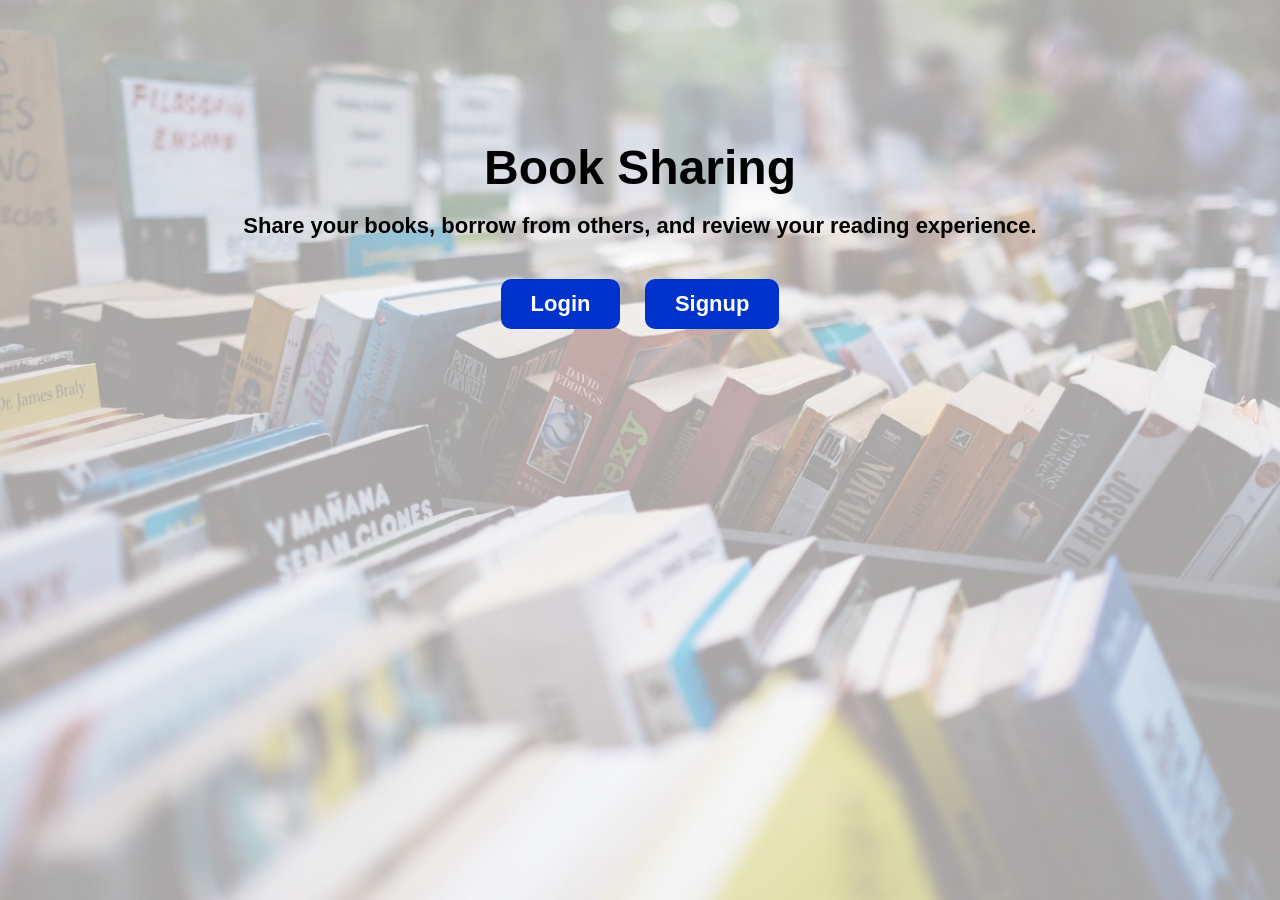
<file: frontend/index.html>
<!DOCTYPE html>
<html>
<head>
    <title>Book Sharing</title>
    <!-- homepage updated -->

    <link rel="stylesheet" href="style.css">
</head>
<body>

<div class="home-container">
    <h1>Book Sharing</h1>
    <h2>Share your books, borrow from others, and review your reading experience.</h2>

    <div class="home-buttons">
        <a href="login.html" class="btn">Login</a>
        <a href="signup.html" class="btn">Signup</a>
    </div>
</div>
<!-- final cleanup -->

</body>
</html>
</file>
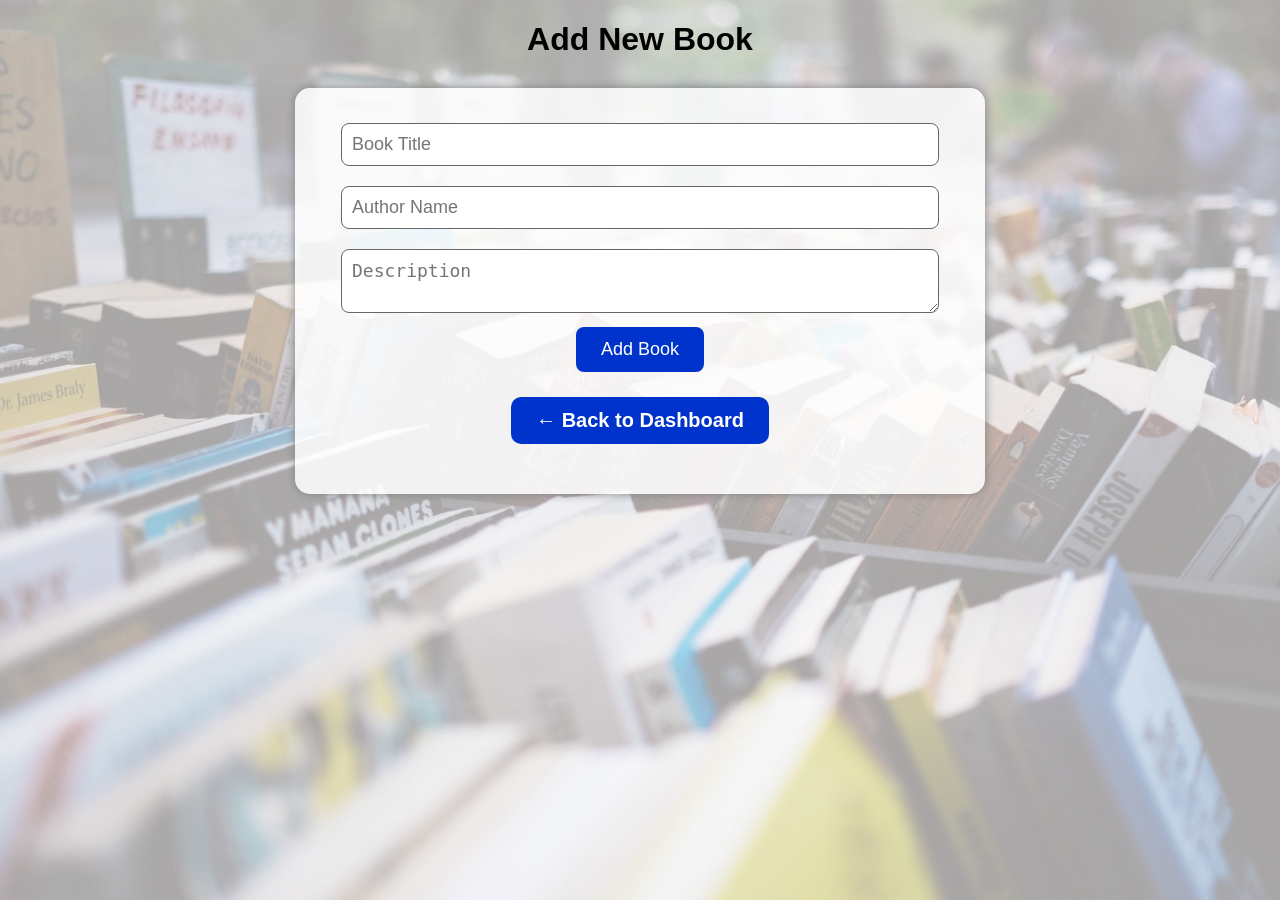
<file: frontend/add-book.html>
<!DOCTYPE html>
<html>
<head>
    <title>Add Book</title>
    <link rel="stylesheet" href="style.css">
</head>
<body>
    <!-- add book page updated -->


<h1>Add New Book</h1>

<div class="center-box">
    <form action="../backend/addBook.php" method="POST">
        <input type="text" name="title" placeholder="Book Title" required>
        <input type="text" name="author" placeholder="Author Name" required>
        <textarea name="description" placeholder="Description"></textarea>
        <button type="submit">Add Book</button>
    </form>
    <div class="back-btn">
    <a href="dashboard.html">← Back to Dashboard</a>
</div>

</div>

</body>
</html>
</file>
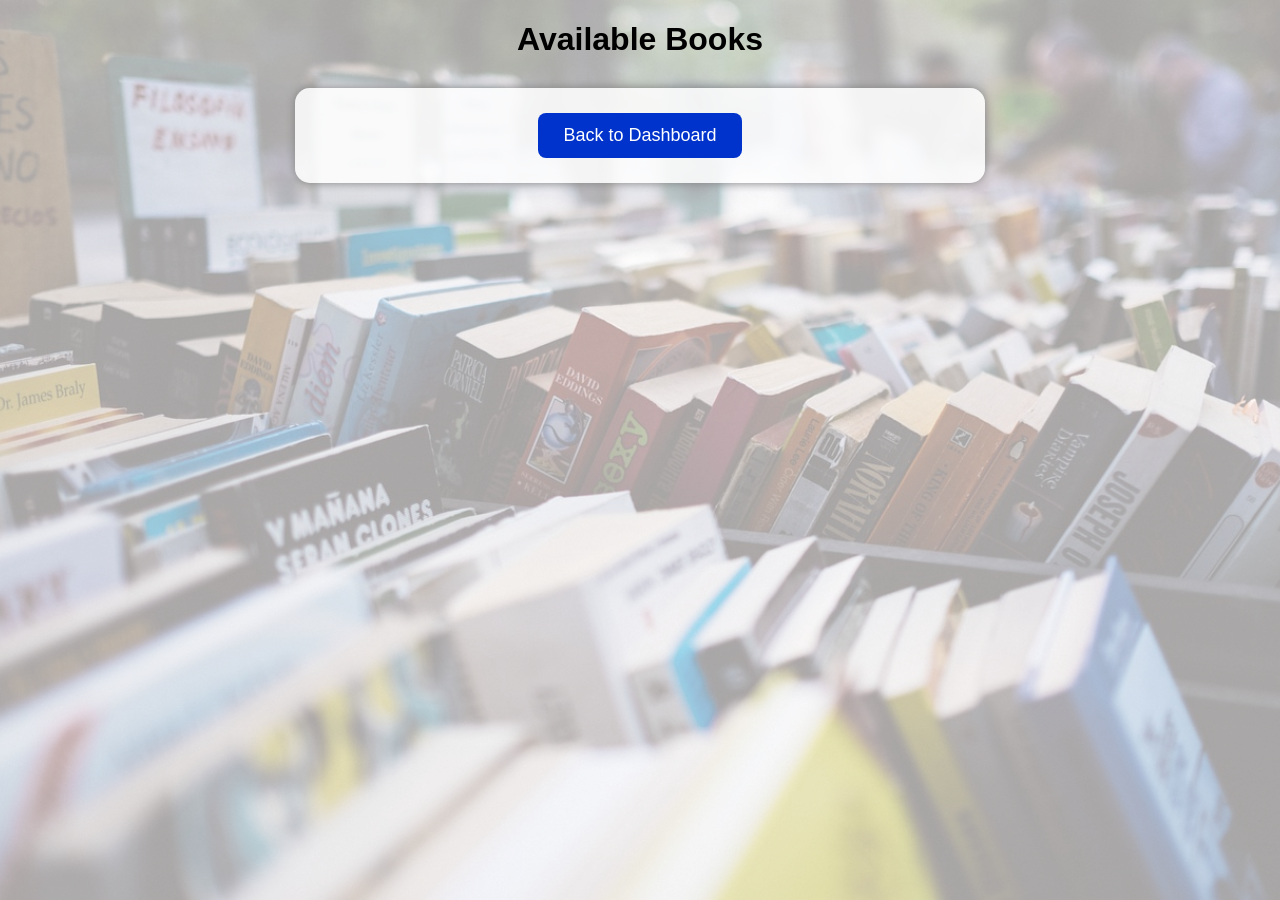
<file: frontend/borrow.html>
<!DOCTYPE html>
<html>
<head>
    <title>Borrow Books</title>
    <link rel="stylesheet" href="style.css">
</head>
<body>
    <!-- borrow page updated -->


<h1>Available Books</h1>

<div id="bookList"></div>

<div class="center-box">
    <a href="dashboard.html"><button>Back to Dashboard</button></a>
</div>

<script src="script.js"></script>

</body>
</html>
</file>
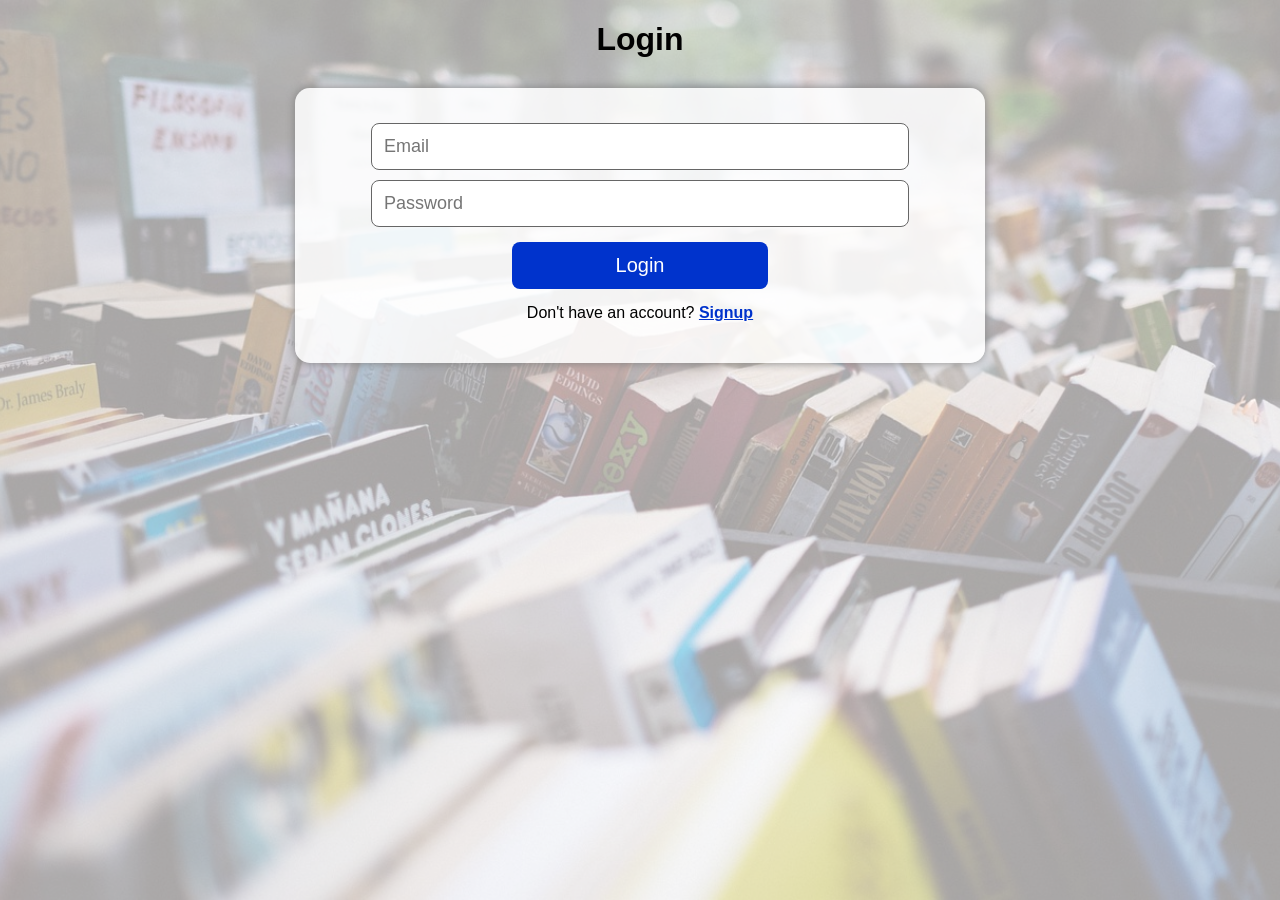
<file: frontend/login.html>
<!DOCTYPE html>
<html>
<head>
    <title>Login</title>
    <!-- login ui updated -->
<link rel="stylesheet" href="style.css">
</head>
<body>

<h1>Login</h1>
<!-- login ui updated -->

<div class="center-box form-box">
    <form action="../backend/login.php" method="POST">
        <input type="email" name="email" placeholder="Email" required>
        <input type="password" name="password" placeholder="Password" required>

        <button type="submit">Login</button>

        <p>Don't have an account? <a href="signup.html">Signup</a></p>
    </form>
</div>

</body>
</html>
</file>
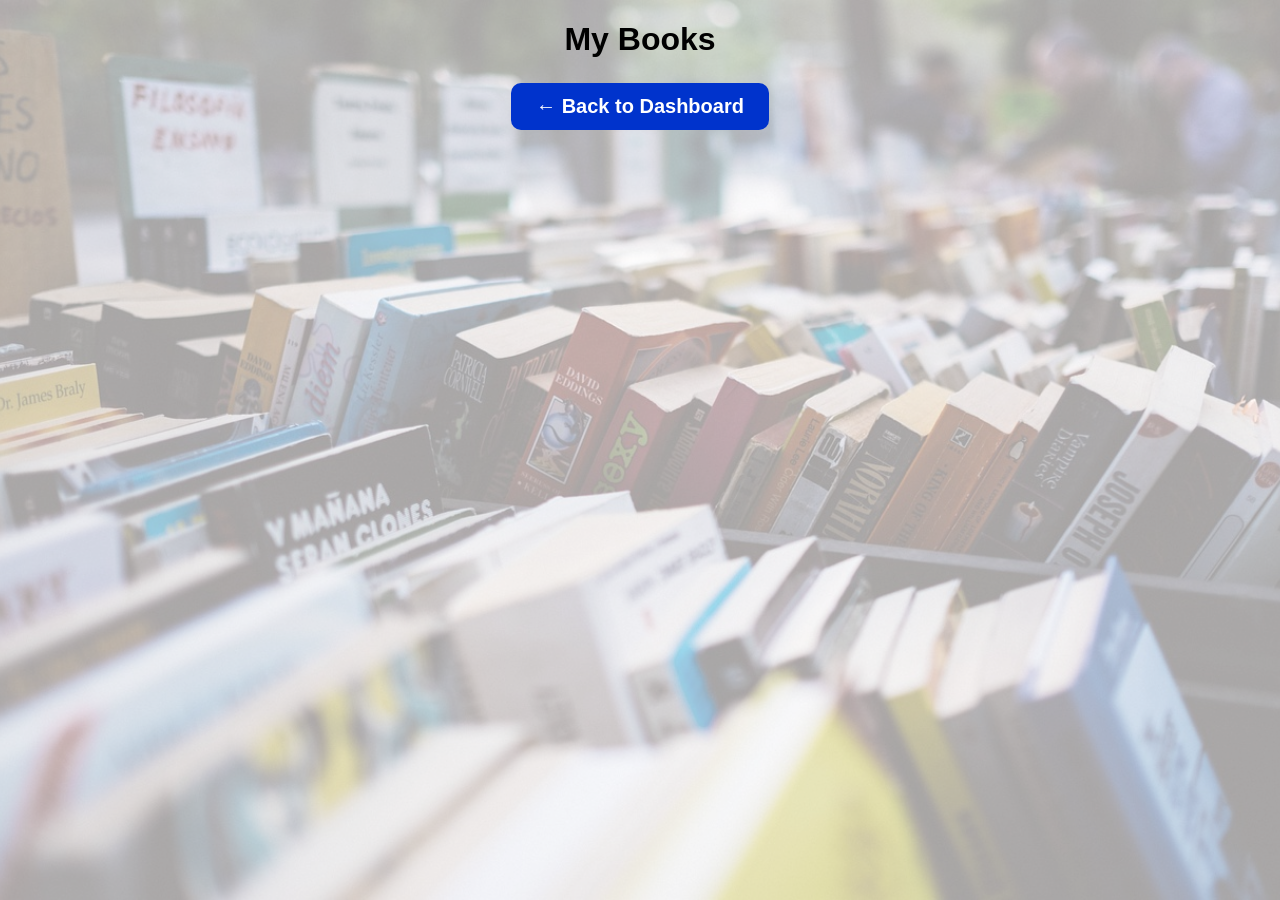
<file: frontend/mybooks.html>
<!DOCTYPE html>
<html>
<head>
    <title>My Books</title>
    <link rel="stylesheet" href="style.css">
</head>
<body>
    <!-- my books page updated -->


<h1>My Books</h1>

<div id="myBooks"></div>

<div class="back-btn">
    <a href="dashboard.html">← Back to Dashboard</a>
</div>

<script src="script.js"></script>

</body>
</html>
</file>
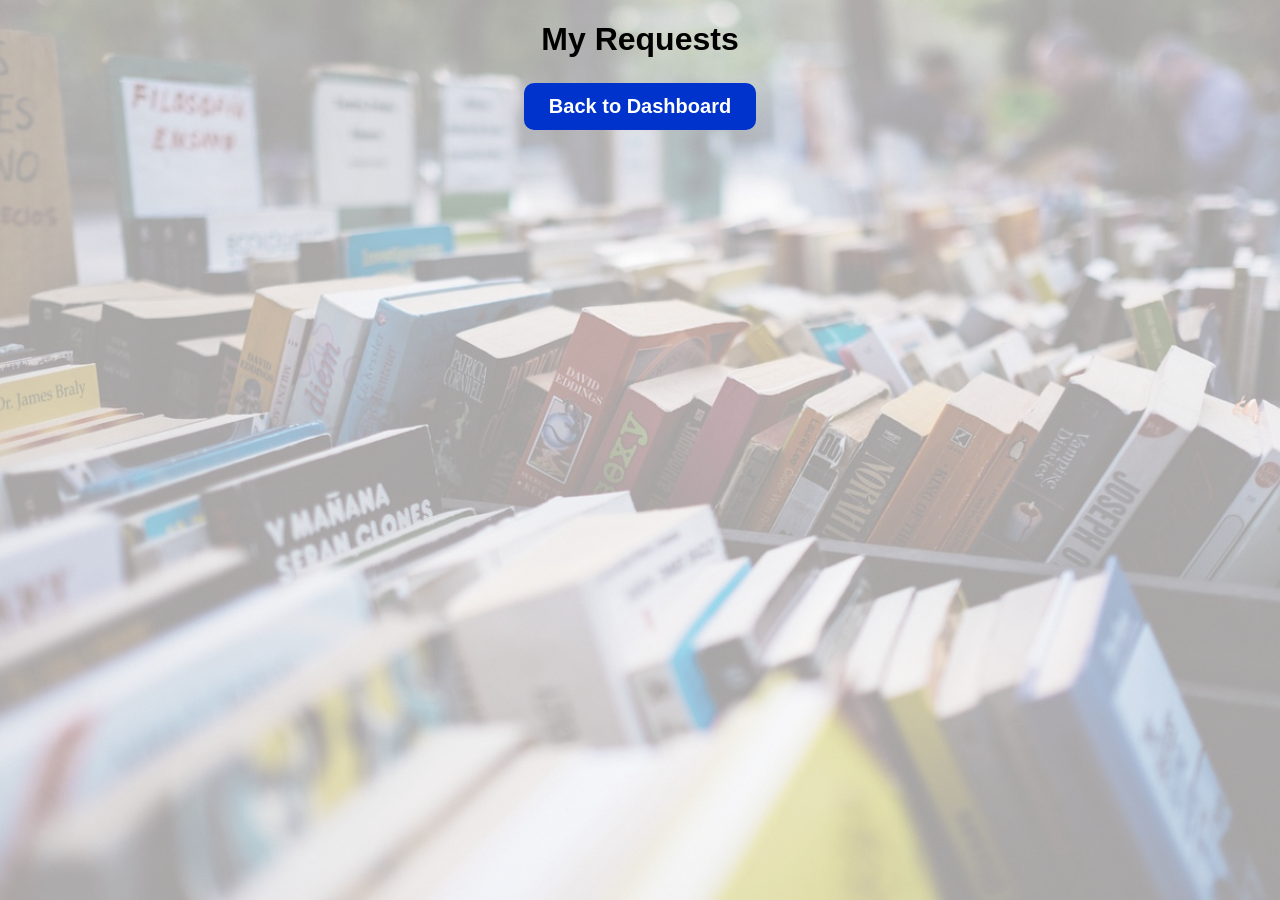
<file: frontend/myrequests.html>
<!DOCTYPE html>
<html>
<head>
    <title>My Requests</title>
    <link rel="stylesheet" href="style.css">
</head>
<body>
<!-- my requests page updated -->

<h1>My Requests</h1>

<div id="reqList"></div>

<div class="back-btn">
    <a href="dashboard.html">Back to Dashboard</a>
</div>

<script src="script.js"></script>

</body>
</html>
</file>
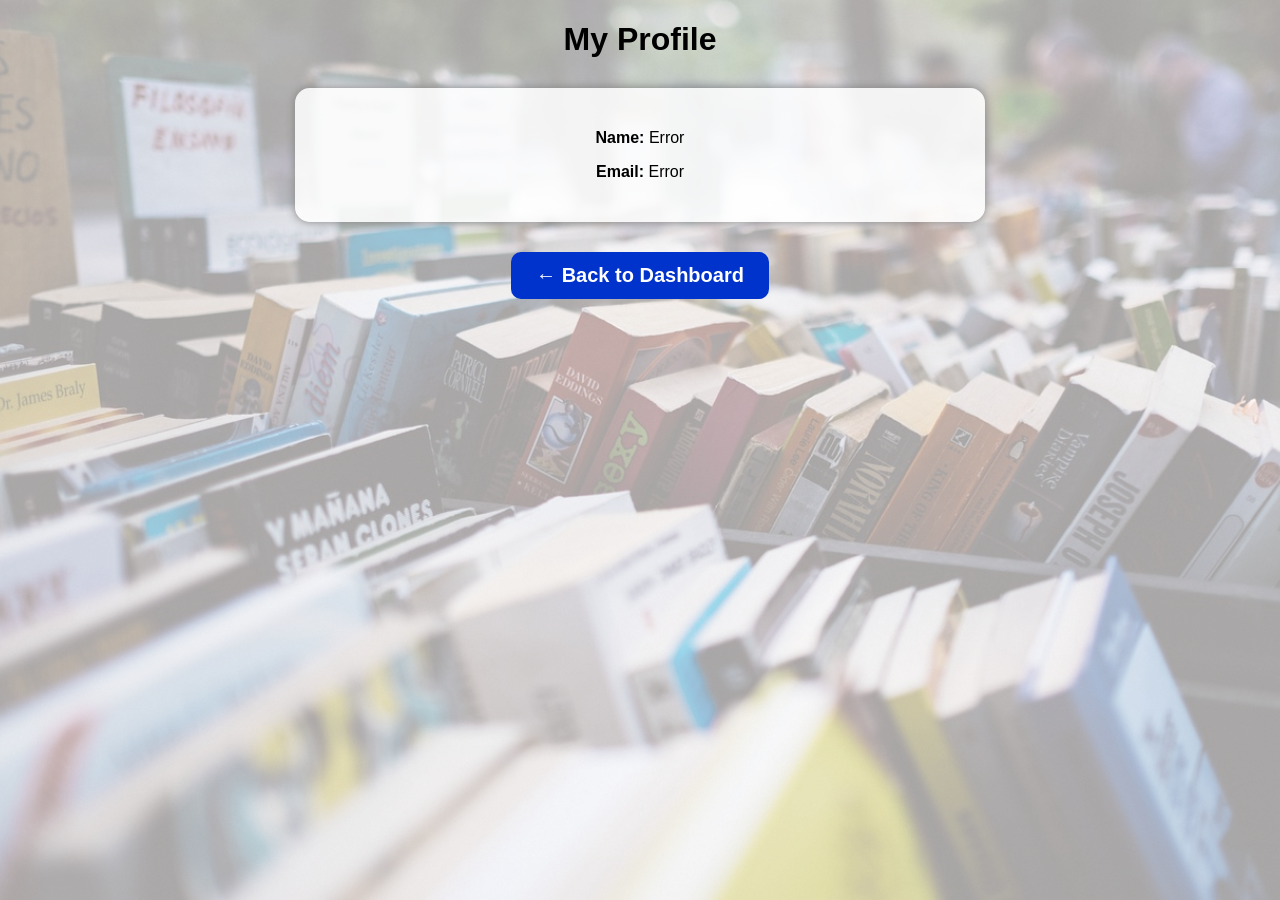
<file: frontend/profile.html>
<!DOCTYPE html>
<html>
<head>
    <title>My Profile</title>
    <link rel="stylesheet" href="style.css">
</head>
<body>
<!-- profile page updated -->

<h1>My Profile</h1>

<div class="center-box">
    <p><b>Name:</b> <span id="profileName">Loading...</span></p>
    <p><b>Email:</b> <span id="profileEmail">Loading...</span></p>
</div>

<div class="back-btn">
    <a href="dashboard.html">← Back to Dashboard</a>
</div>

<script src="script.js"></script>

</body>
</html>
</file>
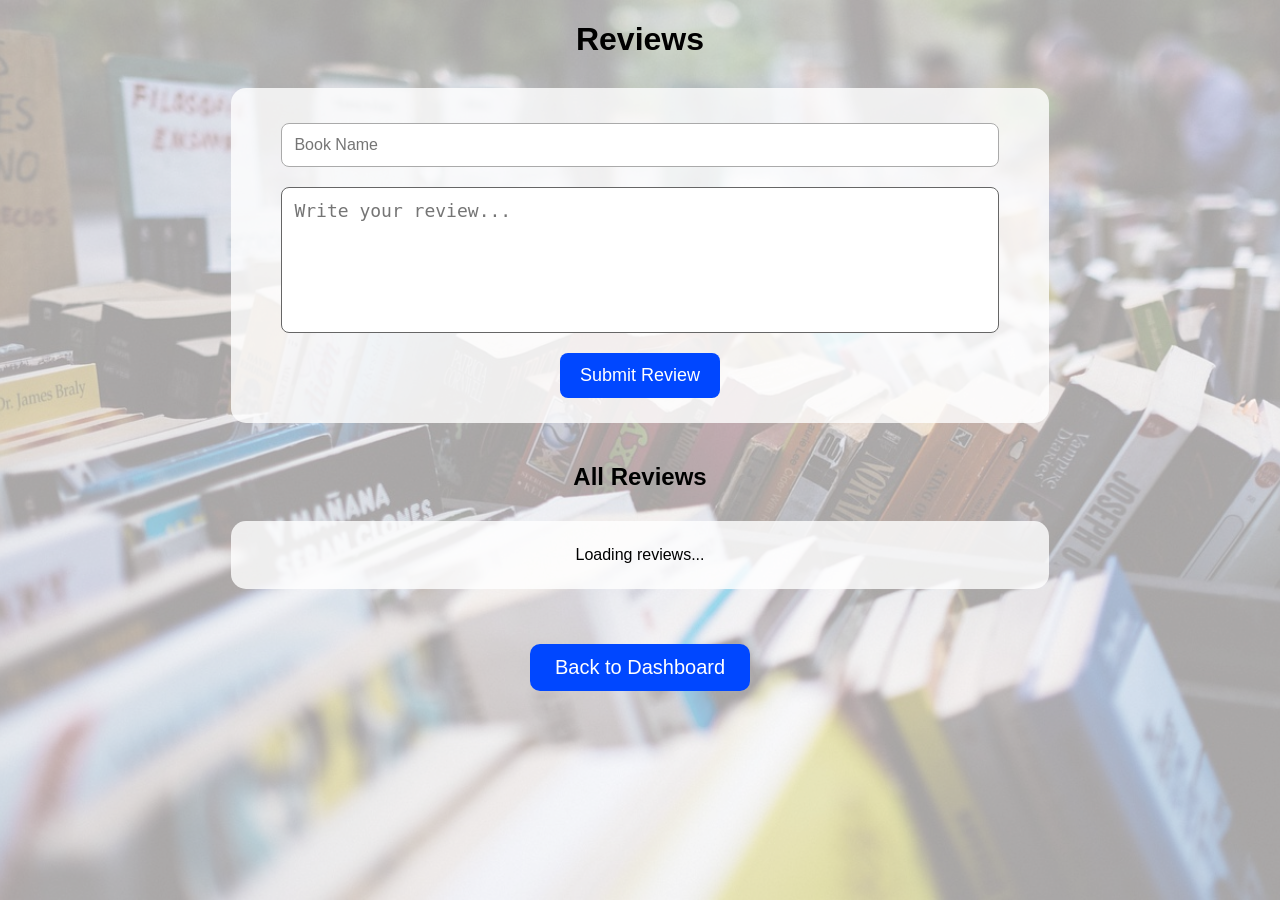
<file: frontend/review.html>
<!DOCTYPE html>
<html lang="en">
<head>
<meta charset="UTF-8">
<title>Reviews</title>
<link rel="stylesheet" href="style.css">

<style>
.pageBox {
    width: 60%;
    margin: 30px auto;
    padding: 25px;
    background: rgba(255,255,255,0.8);
    border-radius: 15px;
    text-align: center;
}

input, textarea {
    width: 90%;
    margin: 10px auto;
    padding: 12px;
    border: 1px solid #aaa;
    border-radius: 8px;
    font-size: 16px;
}

button {
    background: #0047FF;
    color: white;
    padding: 12px 20px;
    border-radius: 8px;
    margin-top: 10px;
    font-size: 18px;
    cursor: pointer;
    border: none;
}

.reviewBox {
    background: white;
    padding: 12px;
    border-radius: 10px;
    text-align: left;
    margin: 10px auto;
    width: 90%;
    border-left: 5px solid #0047FF;
}

.backBtn {
    background: #0047FF;
    color: white;
    padding: 12px 25px;
    font-size: 20px;
    display: inline-block;
    margin-top: 25px;
    border-radius: 10px;
    text-decoration: none;
}
</style>
</head>

<body>
<!-- review page updated -->

<h1 class="title">Reviews</h1>

<div class="pageBox">
    <form id="reviewForm">
        <input type="text" id="bookName" placeholder="Book Name">
        <textarea id="reviewText" rows="4" placeholder="Write your review..."></textarea>
        <button type="submit">Submit Review</button>
    </form>
</div>

<h2 style="text-align:center; margin-top:40px;">All Reviews</h2>

<div class="pageBox" id="allReviews">
    Loading reviews...
</div>

<div style="text-align:center;">
    <a class="backBtn" href="dashboard.html">Back to Dashboard</a>
</div>

<script>
document.getElementById("reviewForm").addEventListener("submit", function(e){
    e.preventDefault();

    let bookName = document.getElementById("bookName").value.trim();
    let review = document.getElementById("reviewText").value.trim();

    if (bookName === "" || review === "") {
        alert("Book name & review cannot be empty!");
        return;
    }

    // 1️⃣ Get Book ID
    fetch("../backend/getBookId.php?name=" + bookName)
    .then(res => res.text())
    .then(book_id => {

        if (book_id == "0") {
            alert("Book not found! Please check the book name.");
            return;
        }

        // 2️⃣ Submit review
        let formData = new FormData();
        formData.append("book_id", book_id);
        formData.append("review", review);

        fetch("../backend/addReview.php", {
            method: "POST",
            body: formData
        })
        .then(res => res.text())
        .then(data => {
            if (data === "success") {
                alert("Review Submitted!");
                loadReviews();
                document.getElementById("reviewText").value = "";
                document.getElementById("bookName").value = "";
            } else {
                alert("Error submitting review.");
            }
        });

    });
});

// 3️⃣ Load all reviews
function loadReviews() {
    fetch("../backend/getReviews.php")
    .then(res => res.json())
    .then(list => {
        let output = "";
        list.forEach(r => {
            output += `
                <div class="reviewBox">
                    <b>Book:</b> ${r.title}<br>
                    <b>Review:</b> ${r.review}<br>
                    <small>${r.created_at}</small>
                </div>
            `;
        });

        document.getElementById("allReviews").innerHTML = output;
    });
}

window.onload = loadReviews;
</script>

</body>
</html>
</file>
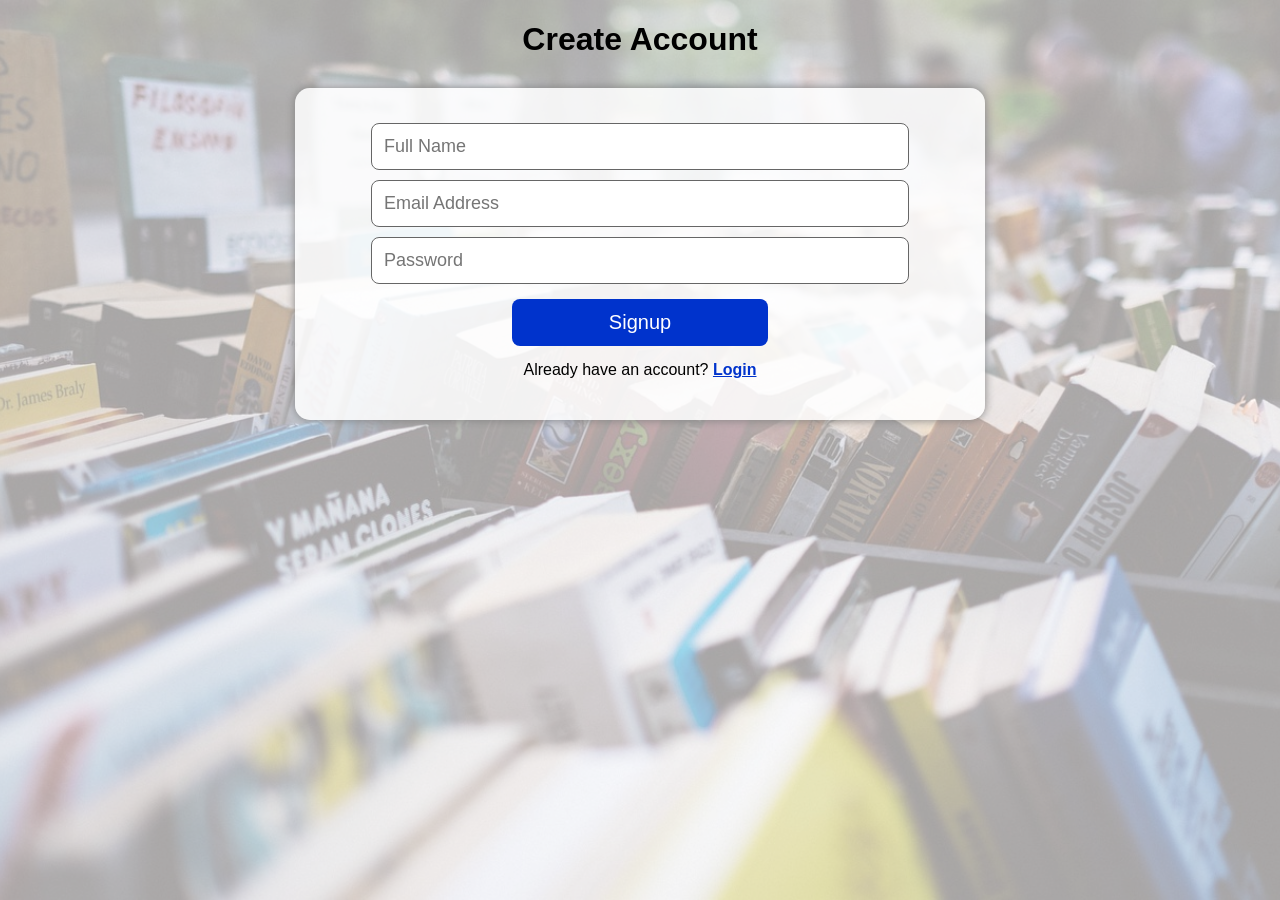
<file: frontend/signup.html>
<!DOCTYPE html>
<html>
<head>
    <title>Signup</title>
    <link rel="stylesheet" href="style.css">
</head>
<body>
<!-- signup ui updated -->

<h1>Create Account</h1>

<div class="center-box form-box">
    <form action="../backend/signup.php" method="POST">

        <input type="text" name="name" placeholder="Full Name" required>
        <input type="email" name="email" placeholder="Email Address" required>
        <input type="password" name="password" placeholder="Password" required>

        <button type="submit">Signup</button>

        <p>Already have an account? <a href="login.html">Login</a></p>
    </form>
</div>

</body>
</html>
</file>
<file: frontend/style.css>
/* ===========================
   GLOBAL BACKGROUND + FONT
=========================== */
body {
    margin: 0;
    padding: 0;
    font-family: Arial, sans-serif;
    background: url('books.jpg') no-repeat center center fixed;
    background-size: cover;
    color: #000;
}

body::before {
    content: "";
    position: fixed;
    top: 0; left: 0;
    width: 100%; height: 100%;
    background: rgba(255,255,255,0.60); 
    z-index: -1;
}

/* ===========================
       HOME PAGE CENTERED
=========================== */
.home-container {
    text-align: center;
    margin-top: 140px;
}

.home-container h1 {
    font-size: 48px;
    font-weight: bold;
    margin-bottom: 10px;
}

.home-container h2 {
    font-size: 22px;
    margin-bottom: 30px;
}

/* Login & Signup Buttons */
.home-buttons .btn {
    display: inline-block;
    margin: 10px;
    padding: 12px 30px;
    font-size: 22px;
    font-weight: bold;
    color: white;
    background: #0033cc;
    border-radius: 10px;
    text-decoration: none;
}

.home-buttons .btn:hover {
    background: #001f80;
}

/* ===========================
            TITLES
=========================== */
h1, h2 {
    text-align: center;
    font-weight: bold;
}

/* ===========================
        CENTER BOX (Forms)
=========================== */
.center-box {
    width: 50%;
    margin: 30px auto;
    padding: 25px;
    background: rgba(255,255,255,0.85);
    border-radius: 15px;
    text-align: center;
    box-shadow: 0 0 10px gray;
}

/* ===========================
        DASHBOARD MENU
=========================== */
.dashboard-menu {
    width: 40%;
    margin: 30px auto;
    padding: 20px;
    background: rgba(255,255,255,0.90);
    border-radius: 15px;
    text-align: center;
    box-shadow: 0 0 10px #aaa;
}

.dashboard-menu a {
    display: block;      
    margin: 12px 0;
    padding: 12px;
    font-size: 22px;
    font-weight: bold;
    color: #003399;
    text-decoration: none;
    background: rgba(255,255,255,0.7);
    border-radius: 10px;
    transition: 0.3s;
}

.dashboard-menu a:hover {
    background: #003399;
    color: white;
}

/* ===========================
        FORM INPUT FIELDS
=========================== */
input, textarea {
    width: 90%;
    padding: 10px;
    margin: 10px 0;
    border-radius: 8px;
    border: 1px solid #666;
    font-size: 18px;
}

button {
    padding: 12px 25px;
    font-size: 18px;
    border-radius: 8px;
    border: none;
    background: #0033cc;
    color: #fff;
    cursor: pointer;
}

button:hover {
    background: #002080;
}

/* ===========================
        BOOK ITEM BOXES
=========================== */
.book-item {
    width: 60%;
    margin: 10px auto;
    padding: 15px;
    background: rgba(255,255,255,0.9);
    border-radius: 10px;
    font-size: 20px;
    box-shadow: 0 0 5px #999;
}
/* FORM BOX INPUT FIXED */
.form-box input {
    width: 80%;               /* ছোট সাইজ */
    padding: 12px;
    margin: 10px auto;
    display: block;
    font-size: 18px;
    border-radius: 8px;
    border: 1px solid #666;
}

/* BUTTON CENTER FIX */
.form-box button {
    width: 40%;
    padding: 12px;
    font-size: 20px;
    margin: 15px auto;
    display: block;
    border-radius: 8px;
    background: #0033cc;
    color: white;
    border: none;
    cursor: pointer;
}

.form-box button:hover {
    background: #002080;
}

/* TEXT CENTER FIX */
.form-box p {
    text-align: center;
    margin-top: 10px;
    font-size: 16px;
}

.form-box a {
    color: #0033cc;
    font-weight: bold;
}
/* REVIEW BOX DESIGN */
.review-box {
    width: 60%;
    margin: 20px auto;
}

.review-item {
    background: rgba(255,255,255,0.9);
    padding: 15px;
    margin-bottom: 12px;
    border-radius: 10px;
    box-shadow: 0 0 5px #999;
    font-size: 18px;
}
/* Dropdown + Textarea for Review */
#bookSelect, #reviewText {
    width: 90%;
    padding: 12px;
    margin: 10px auto;
    display: block;
    font-size: 18px;
    border-radius: 8px;
    border: 1px solid #666;
}

#reviewText {
    height: 120px;
    resize: none;
}

/* Display review item box */
.review-item {
    width: 60%;
    margin: 10px auto;
    background: rgba(255,255,255,0.9);
    padding: 15px;
    border-radius: 10px;
    box-shadow: 0 0 5px #999;
    font-size: 18px;
}
/* Back to Dashboard Button */
.back-btn {
    text-align: center;
    margin-top: 20px;
}

.back-btn a {
    display: inline-block;
    padding: 10px 20px;
    font-size: 20px;
    background: #0033cc;
    color: white;
    text-decoration: none;
    border-radius: 8px;
    transition: 0.3s;
}

.back-btn a:hover {
    background: #001f80;
}
.back-btn {
    text-align: center;
    margin-top: 20px;
}

.back-btn a {
    display: inline-block;
    padding: 10px 20px;
    font-size: 20px;
    background: #0033cc;
    color: white;
    text-decoration: none;
    border-radius: 8px;
    transition: 0.3s;
}

.back-btn a:hover {
    background: #001f80;
}
/* Back to Dashboard Button */
.back-btn {
    text-align: center;
    margin-top: 25px;
}

.back-btn a {
    display: inline-block;
    padding: 12px 25px;
    font-size: 20px;
    font-weight: bold;
    background: #0033cc;
    color: white;
    text-decoration: none;
    border-radius: 10px;
    transition: 0.3s;
}

.back-btn a:hover {
    background: #001f80;
}

.back-btn {
    text-align: center;
    margin-top: 25px;
    margin-bottom: 25px;
}

.back-btn-link {
    background: #0052ff;
    color: white;
    padding: 12px 40px;
    font-size: 20px;
    font-weight: 600;
    text-decoration: none;
    border-radius: 12px;
    display: inline-block;
    transition: 0.2s ease;
}

.back-btn-link:hover {
    background: #003cc7;
}
.back-btn {
    text-align: center;
    margin-top: 25px;
    margin-bottom: 25px;
}

.back-btn-link {
    background: #0052ff;
    color: white;
    padding: 12px 40px;
    font-size: 20px;
    font-weight: 600;
    text-decoration: none;
    border-radius: 12px;
    display: inline-block;
    transition: 0.2s ease;
}

.back-btn-link:hover {
    background: #003cc7;
}
/* css updated */
</file>
